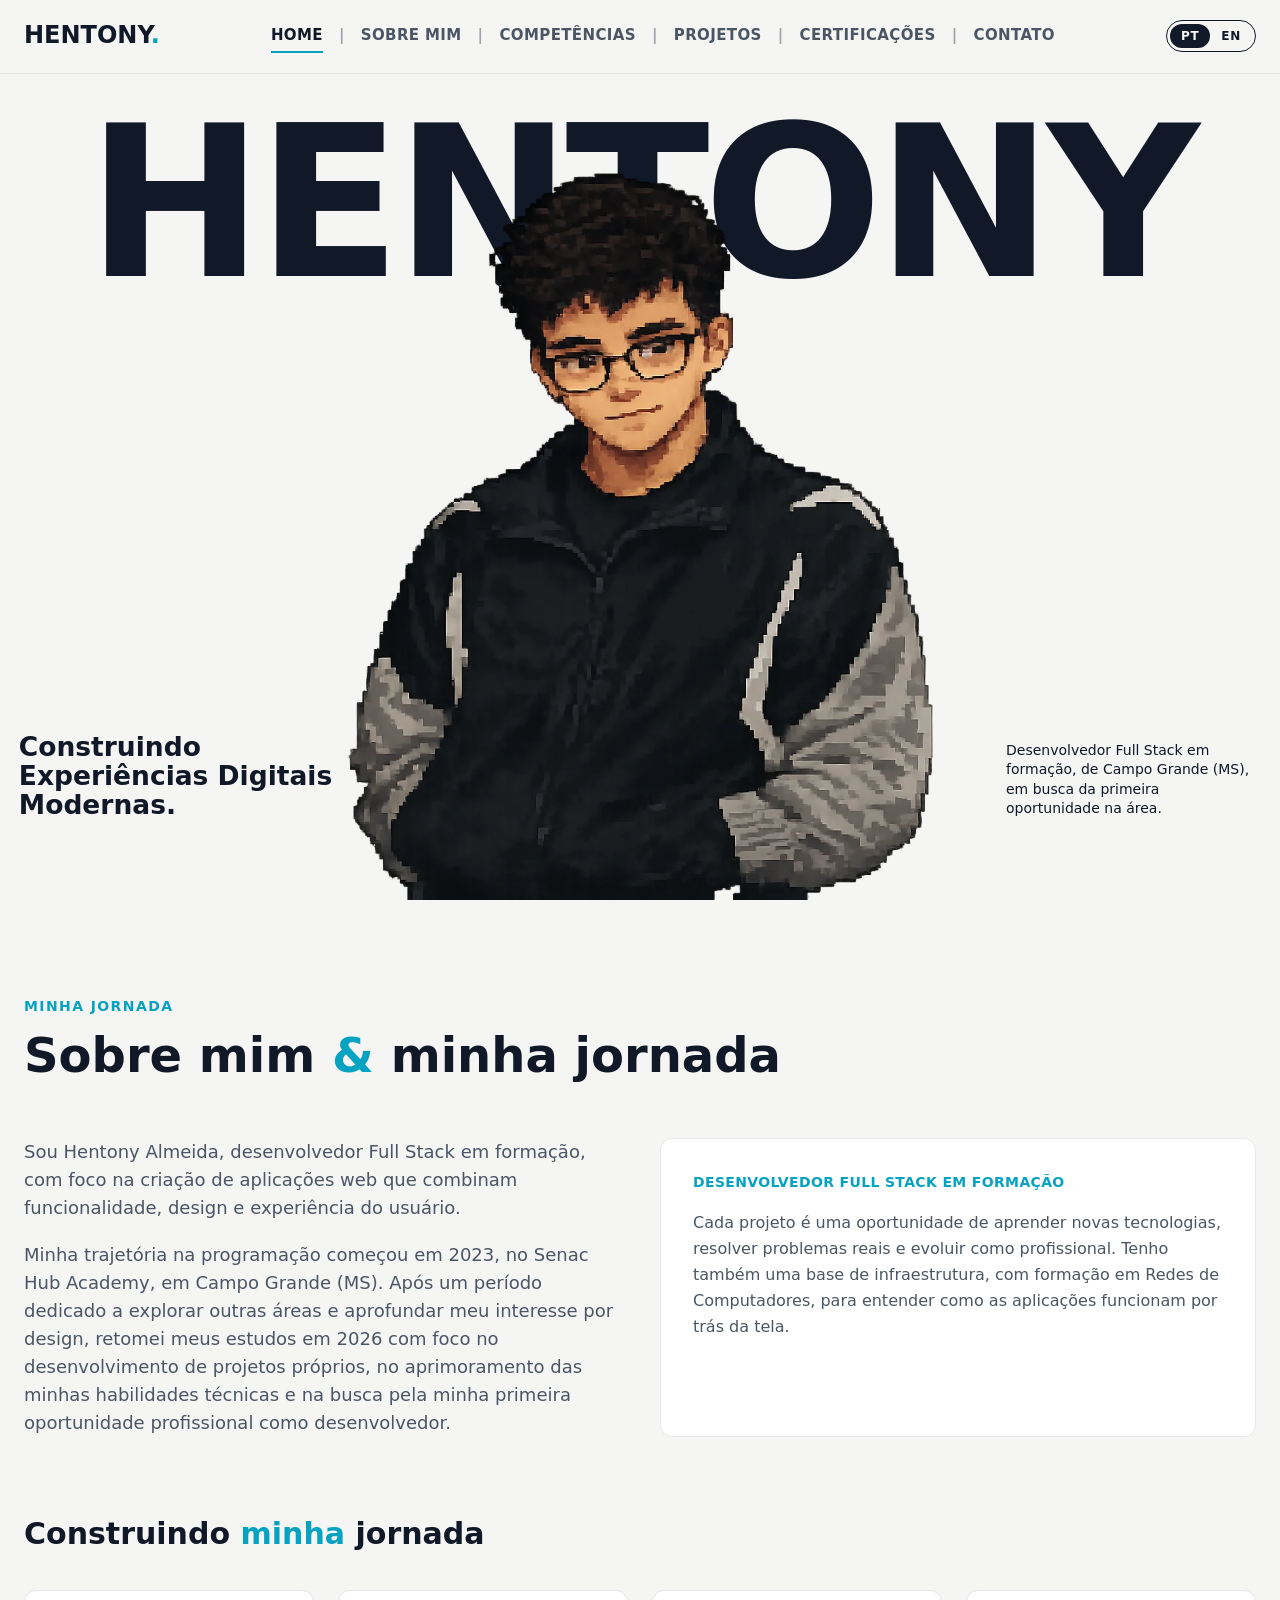
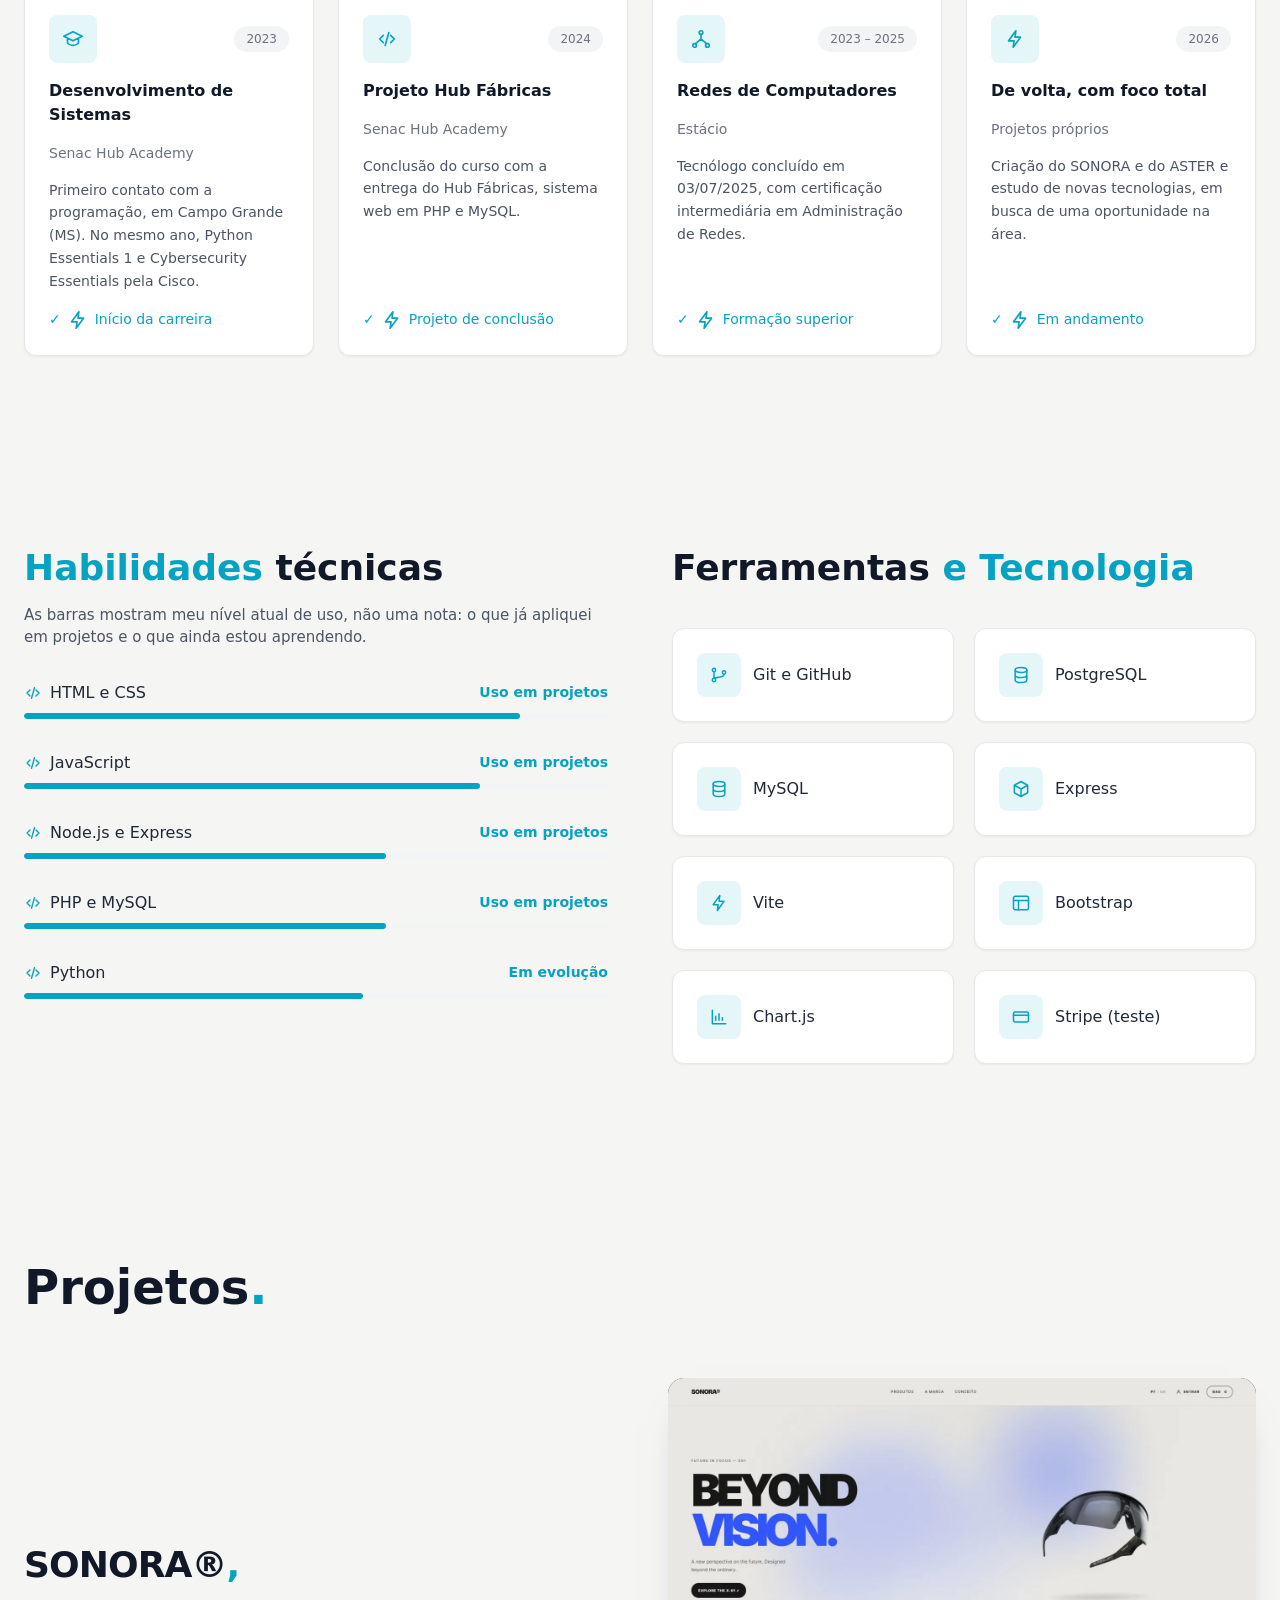
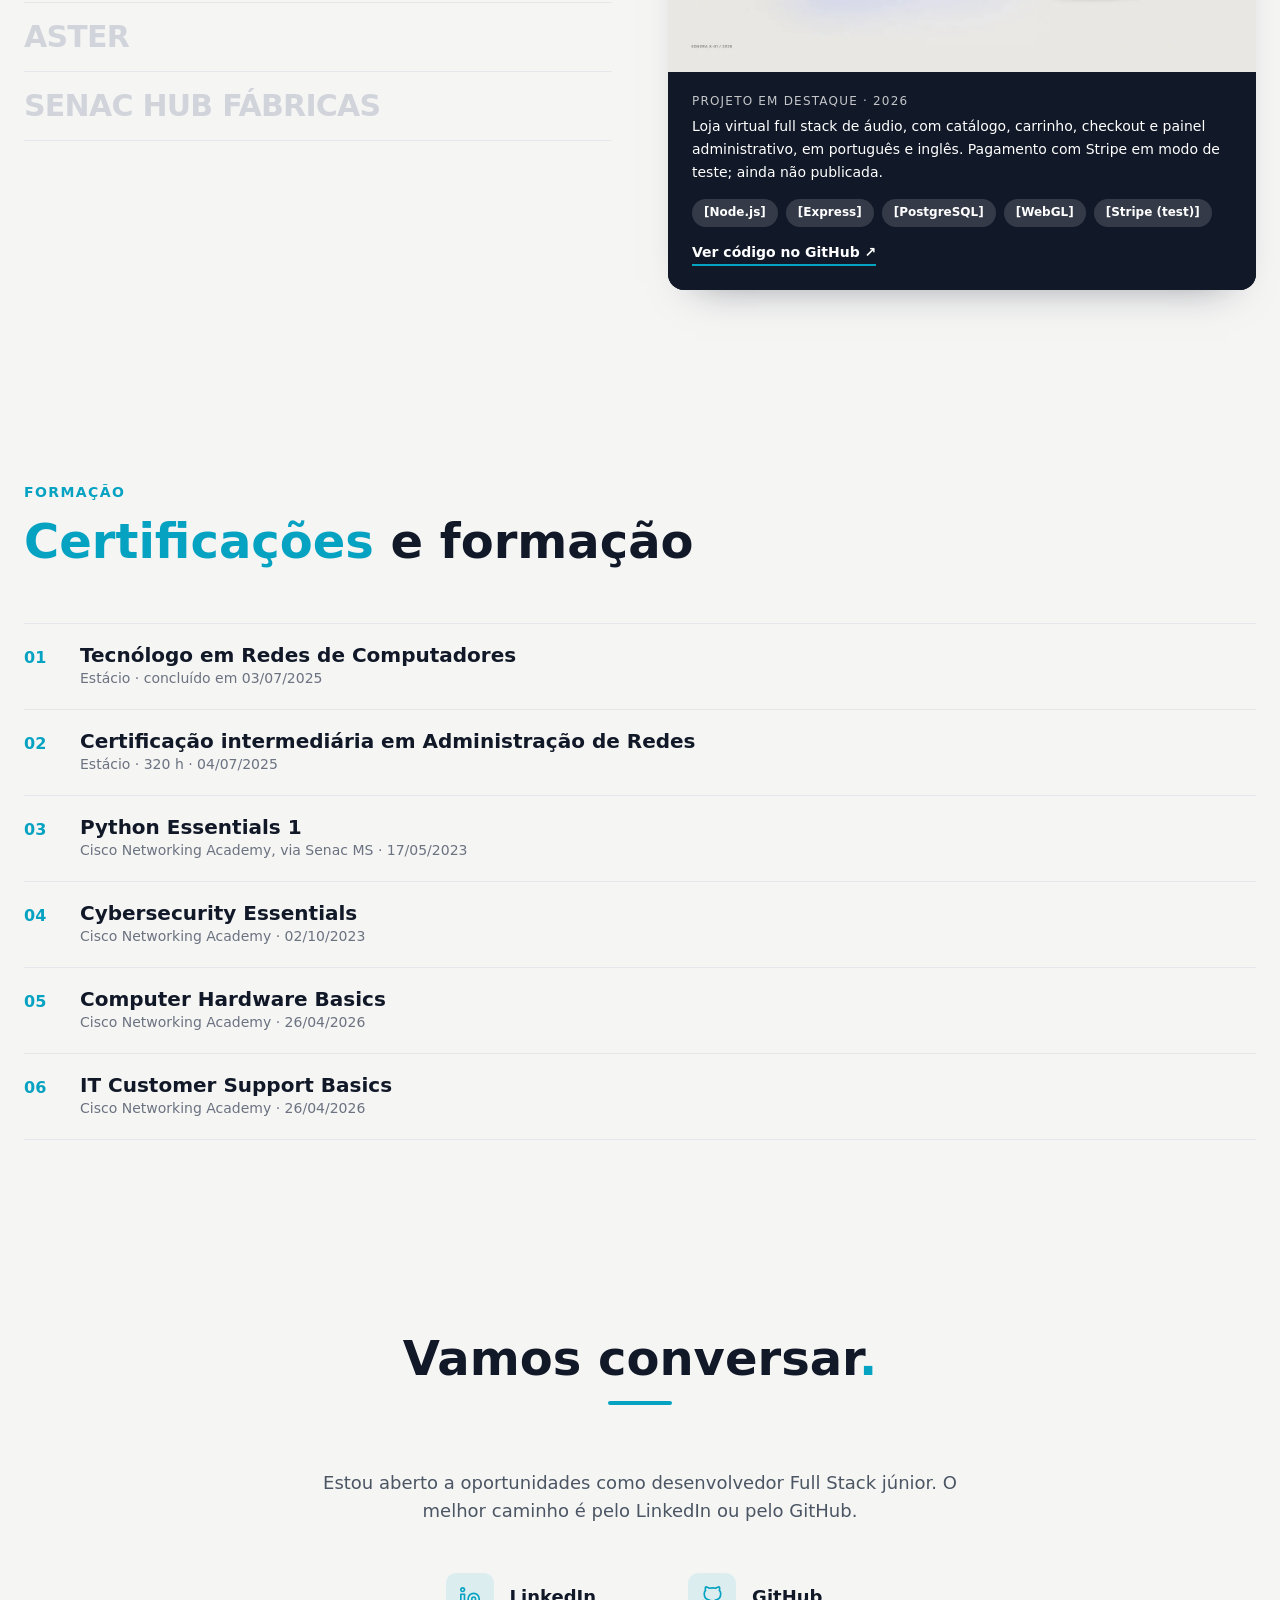
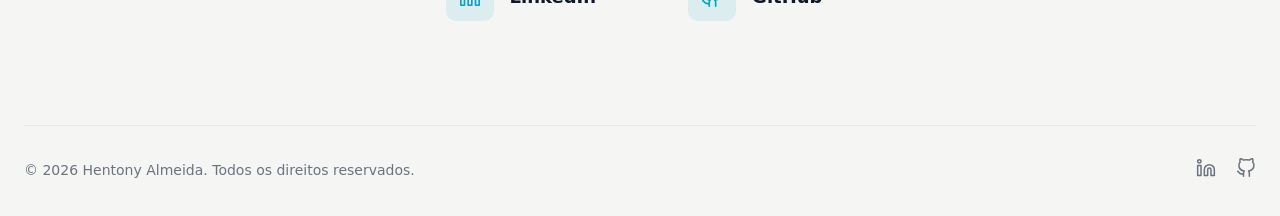
<file: index.html>
<!doctype html>
<html lang="pt-BR">
<head>
  <meta charset="utf-8">
  <meta name="viewport" content="width=device-width, initial-scale=1">
  <title>Hentony Almeida — Desenvolvedor Full Stack em formação</title>
  <meta name="description" content="Portfólio de Hentony Almeida, desenvolvedor Full Stack em formação: projetos SONORA, ASTER e Hub Fábricas, formação em Redes de Computadores e certificações.">
  <meta name="theme-color" content="#f4f1ea">
  <meta property="og:type" content="website">
  <meta property="og:title" content="Hentony Almeida — Desenvolvedor Full Stack em formação">
  <meta property="og:description" content="Aplicações modernas que unem design, performance e experiência do usuário.">
  <meta property="og:image" content="assets/img/sonora-home.webp">
  <link rel="icon" type="image/png" href="assets/img/favicon.png">
  <link rel="stylesheet" href="style.css">
  <script src="i18n.js"></script>
</head>
<body class="i18n-pending">
  <a class="skip" href="#sobre" data-i18n="skip">Pular para o conteúdo</a>

  <!-- ================= HERO ================= -->
  <header class="topbar" id="topbar">
    <a class="topbar__brand" href="#home">HENTONY<span>.</span></a>
    <nav class="topbar__nav" id="sideNav" aria-label="Principal">
      <a href="#home" data-i18n="nav.home">Home</a>
      <a href="#sobre" data-i18n="side.about">Sobre mim</a>
      <a href="#competencias" data-i18n="side.skills">Competências</a>
      <a href="#projetos" data-i18n="side.projects">Projetos</a>
      <a href="#certificacoes" data-i18n="side.certs">Certificações</a>
      <a href="#contato" data-i18n="side.contact">Contato</a>
    </nav>
    <button class="lang" type="button" data-lang-switch aria-label="Mudar idioma / Change language">
      <span data-lang="pt">PT</span><span data-lang="en">EN</span>
    </button>
    <button class="burger" id="burger" type="button" aria-label="Menu" aria-expanded="false" aria-controls="sideNav"><span></span><span></span><span></span></button>
  </header>
  <div class="scrim" id="scrim"></div>

  <section class="hero" id="home">
    <h1 class="hero__name" aria-label="Hentony Almeida"><span aria-hidden="true">HENTONY</span></h1>
    <img class="hero__photo" src="assets/img/portrait.webp" width="832" height="1024"
         alt="Retrato em pixel art de Hentony Almeida" data-i18n-attr="alt:hero.alt" fetchpriority="high">

    <p class="hero__tagline" data-i18n-html="hero.tagline">Construindo<br>Experiências Digitais<br>Modernas.</p>
    <p class="hero__sub" data-i18n="hero.sub">Desenvolvedor Full Stack em formação, de Campo Grande (MS), em busca da primeira oportunidade na área.</p>
  </section>

  <!-- ================= SIDEBAR + CONTEÚDO ================= -->
  <div class="layout">
    <main class="content">

      <!-- SOBRE -->
      <section class="sec" id="sobre" aria-labelledby="h-sobre">
        <p class="eyebrow" data-i18n="about.eyebrow">MINHA JORNADA</p>
        <h2 id="h-sobre"><span data-i18n="about.t1">Sobre mim</span> <em data-i18n="about.t2">&</em> <span data-i18n="about.t3">minha jornada</span></h2>
        <div class="two">
          <div>
            <p data-i18n="about.p1">Sou Hentony Almeida, desenvolvedor Full Stack em formação, com foco na criação de aplicações web que combinam funcionalidade, design e experiência do usuário.</p>
            <p data-i18n="about.p2">Minha trajetória na programação começou em 2023, no Senac Hub Academy, em Campo Grande (MS). Após um período dedicado a explorar outras áreas e aprofundar meu interesse por design, retomei meus estudos em 2026 com foco no desenvolvimento de projetos próprios, no aprimoramento das minhas habilidades técnicas e na busca pela minha primeira oportunidade profissional como desenvolvedor.</p>
          </div>
          <aside class="hl">
            <p class="hl__k" data-i18n="about.hlk">DESENVOLVEDOR FULL STACK EM FORMAÇÃO</p>
            <p data-i18n="about.hlv">Cada projeto é uma oportunidade de aprender novas tecnologias, resolver problemas reais e evoluir como profissional. Tenho também uma base de infraestrutura, com formação em Redes de Computadores, para entender como as aplicações funcionam por trás da tela.</p>
          </aside>
        </div>

        <h3 class="sub"><span data-i18n="journey.h1">Construindo</span> <em data-i18n="journey.h2">minha</em> <span data-i18n="journey.h3">jornada</span></h3>
        <ol class="jgrid">
          <li class="jcard"><div class="jcard__top"><span class="ibox"><svg class="ic" viewBox="0 0 24 24" aria-hidden="true"><path d="m2 9 10-5 10 5-10 5zM6 11v5c0 1 3 3 6 3s6-2 6-3v-5"/></svg></span><span class="pill">2023</span></div><h4 data-i18n="journey.t1">Desenvolvimento de Sistemas</h4><p class="jcard__org" data-i18n="journey.o1">Senac Hub Academy</p><p data-i18n="journey.d1">Primeiro contato com a programação, em Campo Grande (MS). No mesmo ano, Python Essentials 1 e Cybersecurity Essentials pela Cisco.</p><p class="jcard__tag"><svg class="ic" viewBox="0 0 24 24" aria-hidden="true"><path d="M13 3 5 14h6l-1 7 8-11h-6z"/></svg><span data-i18n="journey.g1">Início da carreira</span></p></li>
          <li class="jcard"><div class="jcard__top"><span class="ibox"><svg class="ic" viewBox="0 0 24 24" aria-hidden="true"><path d="m8 8-4 4 4 4M16 8l4 4-4 4M14 5l-4 14"/></svg></span><span class="pill">2024</span></div><h4 data-i18n="journey.t2">Projeto Hub Fábricas</h4><p class="jcard__org" data-i18n="journey.o2">Senac Hub Academy</p><p data-i18n="journey.d2">Conclusão do curso com a entrega do Hub Fábricas, sistema web em PHP e MySQL.</p><p class="jcard__tag"><svg class="ic" viewBox="0 0 24 24" aria-hidden="true"><path d="M13 3 5 14h6l-1 7 8-11h-6z"/></svg><span data-i18n="journey.g2">Projeto de conclusão</span></p></li>
          <li class="jcard"><div class="jcard__top"><span class="ibox"><svg class="ic" viewBox="0 0 24 24" aria-hidden="true"><circle cx="12" cy="5" r="2"/><circle cx="5" cy="19" r="2"/><circle cx="19" cy="19" r="2"/><path d="M12 7v5M12 12l-6 5M12 12l6 5"/></svg></span><span class="pill">2023 – 2025</span></div><h4 data-i18n="journey.t3">Redes de Computadores</h4><p class="jcard__org" data-i18n="journey.o3">Estácio</p><p data-i18n="journey.d3">Tecnólogo concluído em 03/07/2025, com certificação intermediária em Administração de Redes.</p><p class="jcard__tag"><svg class="ic" viewBox="0 0 24 24" aria-hidden="true"><path d="M13 3 5 14h6l-1 7 8-11h-6z"/></svg><span data-i18n="journey.g3">Formação superior</span></p></li>
          <li class="jcard"><div class="jcard__top"><span class="ibox"><svg class="ic" viewBox="0 0 24 24" aria-hidden="true"><path d="M13 3 5 14h6l-1 7 8-11h-6z"/></svg></span><span class="pill">2026</span></div><h4 data-i18n="journey.t4">De volta, com foco total</h4><p class="jcard__org" data-i18n="journey.o4">Projetos próprios</p><p data-i18n="journey.d4">Criação do SONORA e do ASTER e estudo de novas tecnologias, em busca de uma oportunidade na área.</p><p class="jcard__tag"><svg class="ic" viewBox="0 0 24 24" aria-hidden="true"><path d="M13 3 5 14h6l-1 7 8-11h-6z"/></svg><span data-i18n="journey.g4">Em andamento</span></p></li>
        </ol>
      </section>

      <!-- COMPETÊNCIAS -->
      <section class="sec" id="competencias" aria-labelledby="h-comp">
        <div class="skillcols">
          <div>
            <h2 id="h-comp"><em data-i18n="skills.h1">Habilidades</em> <span data-i18n="skills.h2">técnicas</span></h2>
            <p class="muted small" data-i18n="skills.intro">As barras mostram meu nível atual de uso, não uma nota: o que já apliquei em projetos e o que ainda estou aprendendo.</p>
            <ul class="bars">
              <li class="bar" style="--w:85%"><div class="bar__h"><svg class="ic" viewBox="0 0 24 24" aria-hidden="true"><path d="m8 8-4 4 4 4M16 8l4 4-4 4M14 5l-4 14"/></svg><span>HTML e CSS</span><em data-i18n="skills.l1">Uso em projetos</em></div><div class="bar__t"><i></i></div></li>
              <li class="bar" style="--w:78%"><div class="bar__h"><svg class="ic" viewBox="0 0 24 24" aria-hidden="true"><path d="m8 8-4 4 4 4M16 8l4 4-4 4M14 5l-4 14"/></svg><span>JavaScript</span><em data-i18n="skills.l1">Uso em projetos</em></div><div class="bar__t"><i></i></div></li>
              <li class="bar" style="--w:62%"><div class="bar__h"><svg class="ic" viewBox="0 0 24 24" aria-hidden="true"><path d="m8 8-4 4 4 4M16 8l4 4-4 4M14 5l-4 14"/></svg><span>Node.js e Express</span><em data-i18n="skills.l1">Uso em projetos</em></div><div class="bar__t"><i></i></div></li>
              <li class="bar" style="--w:62%"><div class="bar__h"><svg class="ic" viewBox="0 0 24 24" aria-hidden="true"><path d="m8 8-4 4 4 4M16 8l4 4-4 4M14 5l-4 14"/></svg><span>PHP e MySQL</span><em data-i18n="skills.l1">Uso em projetos</em></div><div class="bar__t"><i></i></div></li>
              <li class="bar" style="--w:58%"><div class="bar__h"><svg class="ic" viewBox="0 0 24 24" aria-hidden="true"><path d="m8 8-4 4 4 4M16 8l4 4-4 4M14 5l-4 14"/></svg><span>Python</span><em data-i18n="skills.l2">Em evolução</em></div><div class="bar__t"><i></i></div></li>
              <li class="bar" style="--w:50%"><div class="bar__h"><svg class="ic" viewBox="0 0 24 24" aria-hidden="true"><path d="m8 8-4 4 4 4M16 8l4 4-4 4M14 5l-4 14"/></svg><span>React</span><em data-i18n="skills.l2">Em evolução</em></div><div class="bar__t"><i></i></div></li>
            </ul>
          </div>
          <div>
            <h2><span data-i18n="tools.h1">Ferramentas</span> <em data-i18n="tools.h2">e</em> <em data-i18n="tools.h3">Tecnologia</em></h2>
            <ul class="toolgrid">
              <li><span class="ibox"><svg class="ic" viewBox="0 0 24 24" aria-hidden="true"><circle cx="6" cy="6" r="2"/><circle cx="6" cy="18" r="2"/><circle cx="18" cy="9" r="2"/><path d="M6 8v8M18 11c0 4-6 3-12 5"/></svg></span><span>Git e GitHub</span></li><li><span class="ibox"><svg class="ic" viewBox="0 0 24 24" aria-hidden="true"><ellipse cx="12" cy="6" rx="7" ry="3"/><path d="M5 6v12c0 1.7 3 3 7 3s7-1.3 7-3V6M5 12c0 1.7 3 3 7 3s7-1.3 7-3"/></svg></span><span>PostgreSQL</span></li><li><span class="ibox"><svg class="ic" viewBox="0 0 24 24" aria-hidden="true"><ellipse cx="12" cy="6" rx="7" ry="3"/><path d="M5 6v12c0 1.7 3 3 7 3s7-1.3 7-3V6M5 12c0 1.7 3 3 7 3s7-1.3 7-3"/></svg></span><span>MySQL</span></li><li><span class="ibox"><svg class="ic" viewBox="0 0 24 24" aria-hidden="true"><path d="m12 3 8 4.5v9L12 21l-8-4.5v-9zM12 12l8-4.5M12 12v9M12 12 4 7.5"/></svg></span><span>Express</span></li>
              <li><span class="ibox"><svg class="ic" viewBox="0 0 24 24" aria-hidden="true"><path d="M13 3 5 14h6l-1 7 8-11h-6z"/></svg></span><span>Vite</span></li><li><span class="ibox"><svg class="ic" viewBox="0 0 24 24" aria-hidden="true"><rect x="3" y="4" width="18" height="16" rx="2"/><path d="M3 9h18M9 9v11"/></svg></span><span>Bootstrap</span></li><li><span class="ibox"><svg class="ic" viewBox="0 0 24 24" aria-hidden="true"><path d="M4 20V4M4 20h16M8 16v-5M12 16V8M16 16v-3"/></svg></span><span>Chart.js</span></li><li><span class="ibox"><svg class="ic" viewBox="0 0 24 24" aria-hidden="true"><rect x="3" y="6" width="18" height="12" rx="2"/><path d="M3 10h18"/></svg></span><span>Stripe (teste)</span></li>
            </ul>
          </div>
        </div>
      </section>

      <!-- PROJETOS -->
      <section class="sec" id="projetos" aria-labelledby="h-proj">
        <h2 id="h-proj"><span data-i18n="projects.h1">Projetos</span><em>.</em></h2>
        <div class="pshow">
          <ul class="plist">
            <li><button type="button" class="pitem is-active" data-p="0" aria-controls="ps0">SONORA®</button></li>
            <li><button type="button" class="pitem" data-p="1" aria-controls="ps1">ASTER</button></li>
            <li><button type="button" class="pitem" data-p="2" aria-controls="ps2">SENAC Hub Fábricas</button></li>
          </ul>
          <div class="pstage">
            <figure class="pslide is-active" id="ps0" data-p="0">
              <img src="assets/img/sonora-home.webp" width="1400" height="700" alt="Página inicial do SONORA" data-i18n-attr="alt:projects.sonora.alt1">
              <figcaption class="pcard"><p class="pcard__k" data-i18n="projects.sonora.k">Projeto em destaque · 2026</p><p data-i18n="p.sonora.d">Loja virtual full stack de áudio, com catálogo, carrinho, checkout e painel administrativo, em português e inglês. Pagamento com Stripe em modo de teste; ainda não publicada.</p><ul class="ptags"><li>Node.js</li><li>Express</li><li>PostgreSQL</li><li>WebGL</li><li>Stripe (test)</li></ul><a class="pcard__link" href="https://github.com/tonyhento/sonora" target="_blank" rel="noopener noreferrer" data-i18n="projects.repo">Ver código no GitHub ↗</a></figcaption>
            </figure>
            <figure class="pslide" id="ps1" data-p="1">
              <div class="art art--aster" role="img" aria-label="ASTER" data-i18n-attr="aria-label:projects.aster.alt"><span>aster</span></div>
              <figcaption class="pcard"><p class="pcard__k" data-i18n="projects.aster.k">Rede social · estudo</p><p data-i18n="p.aster.d">Rede social com feed, postagens, perfis e envio de avatar. Roda localmente e é um projeto de aprendizado.</p><ul class="ptags"><li>React 19</li><li>Vite</li><li>PHP</li><li>PostgreSQL</li></ul></figcaption>
            </figure>
            <figure class="pslide" id="ps2" data-p="2">
              <img src="assets/img/hub-fabricas.webp" width="1200" height="615" loading="lazy" alt="Página inicial do site Hub Fábricas" data-i18n-attr="alt:projects.hub.alt">
              <figcaption class="pcard"><p class="pcard__k" data-i18n="projects.hub.k">Projeto de conclusão · 2024</p><p data-i18n="p.hub.d">Sistema web do curso de Desenvolvimento de Sistemas do Senac Hub Academy, com área administrativa, gráficos e PDF. Repositório privado.</p><ul class="ptags"><li>PHP</li><li>MySQL</li><li>Bootstrap</li><li>Chart.js</li></ul></figcaption>
            </figure>
          </div>
        </div>
      </section>

      <!-- CERTIFICAÇÕES -->
      <section class="sec" id="certificacoes" aria-labelledby="h-cert">
        <p class="eyebrow" data-i18n="certs.eyebrow">FORMAÇÃO</p>
        <h2 id="h-cert"><em data-i18n="certs.h1">Certificações</em> <span data-i18n="certs.h2">e formação</span></h2>
        <ol class="certs">
          <li><span>01</span><div><h3 data-i18n="certs.c1">Tecnólogo em Redes de Computadores</h3><p data-i18n="certs.c1d">Estácio · concluído em 03/07/2025</p></div></li>
          <li><span>02</span><div><h3 data-i18n="certs.c2">Certificação intermediária em Administração de Redes</h3><p data-i18n="certs.c2d">Estácio · 320 h · 04/07/2025</p></div></li>
          <li><span>03</span><div><h3>Python Essentials 1</h3><p data-i18n="certs.c3d">Cisco Networking Academy, via Senac MS · 17/05/2023</p></div></li>
          <li><span>04</span><div><h3>Cybersecurity Essentials</h3><p data-i18n="certs.c4d">Cisco Networking Academy · 02/10/2023</p></div></li>
          <li><span>05</span><div><h3>Computer Hardware Basics</h3><p data-i18n="certs.c5d">Cisco Networking Academy · 26/04/2026</p></div></li>
          <li><span>06</span><div><h3>IT Customer Support Basics</h3><p data-i18n="certs.c6d">Cisco Networking Academy · 26/04/2026</p></div></li>
        </ol>
      </section>

      <!-- CONTATO -->
      <section class="sec sec--contact" id="contato" aria-labelledby="h-cont">
        <h2 id="h-cont" class="center"><span data-i18n="contact.h1">Vamos conversar</span><em>.</em></h2>
        <span class="uline" aria-hidden="true"></span>
        <p class="clead" data-i18n="contact.lead">Estou aberto a oportunidades como desenvolvedor Full Stack júnior. O melhor caminho é pelo LinkedIn ou pelo GitHub.</p>
        <ul class="cinfo">
          <li><a class="clink" href="https://www.linkedin.com/in/hentony-almeida" target="_blank" rel="noopener noreferrer" aria-label="LinkedIn"><svg class="ic" viewBox="0 0 24 24" aria-hidden="true"><path d="M16 8a6 6 0 0 1 6 6v7h-4v-7a2 2 0 0 0-4 0v7h-4v-7a6 6 0 0 1 6-6zM2 9h4v12H2zM4 2a2 2 0 1 1 0 4 2 2 0 0 1 0-4z"/></svg><span>LinkedIn</span></a></li>
          <li><a class="clink" href="https://github.com/tonyhento" target="_blank" rel="noopener noreferrer" aria-label="GitHub"><svg class="ic" viewBox="0 0 24 24" aria-hidden="true"><path d="M9 19c-5 1.5-5-2.5-7-3m14 6v-3.87a3.4 3.4 0 0 0-.94-2.61c3.14-.35 6.44-1.54 6.44-7A5.4 5.4 0 0 0 20 4.77 5.07 5.07 0 0 0 19.91 1S18.73.65 16 2.48a13.4 13.4 0 0 0-7 0C6.27.65 5.09 1 5.09 1A5.07 5.07 0 0 0 5 4.77a5.4 5.4 0 0 0-1.5 3.78c0 5.42 3.3 6.61 6.44 7A3.4 3.4 0 0 0 9 18.13V22"/></svg><span>GitHub</span></a></li>
        </ul>
      </section>

      <footer class="foot">
        <p>© <span id="year">2026</span> Hentony Almeida. <span data-i18n="footer.rights">Todos os direitos reservados.</span></p>
        <p class="foot__ic"><a href="https://www.linkedin.com/in/hentony-almeida" target="_blank" rel="noopener noreferrer" aria-label="LinkedIn"><svg class="ic" viewBox="0 0 24 24" aria-hidden="true"><path d="M16 8a6 6 0 0 1 6 6v7h-4v-7a2 2 0 0 0-4 0v7h-4v-7a6 6 0 0 1 6-6zM2 9h4v12H2zM4 2a2 2 0 1 1 0 4 2 2 0 0 1 0-4z"/></svg></a><a href="https://github.com/tonyhento" target="_blank" rel="noopener noreferrer" aria-label="GitHub"><svg class="ic" viewBox="0 0 24 24" aria-hidden="true"><path d="M9 19c-5 1.5-5-2.5-7-3m14 6v-3.87a3.4 3.4 0 0 0-.94-2.61c3.14-.35 6.44-1.54 6.44-7A5.4 5.4 0 0 0 20 4.77 5.07 5.07 0 0 0 19.91 1S18.73.65 16 2.48a13.4 13.4 0 0 0-7 0C6.27.65 5.09 1 5.09 1A5.07 5.07 0 0 0 5 4.77a5.4 5.4 0 0 0-1.5 3.78c0 5.42 3.3 6.61 6.44 7A3.4 3.4 0 0 0 9 18.13V22"/></svg></a></p>
      </footer>
    </main>
  </div>

  <script src="script.js"></script>
</body>
</html>
</file>
<file: style.css>
/* Tipografia e espaçamento seguem o projeto de referência (escala do Tailwind):
   fonte padrão do sistema, títulos em peso 900, seções px-6/py-24, container 1280px. */
:root{
  --bg:#f5f5f4; --card:#fff; --ink:#111827; --g600:#4b5563; --g500:#6b7280; --g400:#9ca3af; --g300:#d1d5db; --g200:#e5e7eb; --g100:#f3f4f6;
  --accent:#06a2c2; --accent-10:rgba(6,162,194,.1);
  --font:ui-sans-serif,system-ui,sans-serif,"Apple Color Emoji","Segoe UI Emoji","Segoe UI Symbol","Noto Color Emoji";
  --bar:72px;
}
*{box-sizing:border-box;margin:0;padding:0}
html{scroll-behavior:smooth;scroll-padding-top:96px}
body{background:var(--bg);color:var(--ink);font-family:var(--font);font-size:16px;line-height:1.5;-webkit-font-smoothing:antialiased;overflow-x:hidden}
body.i18n-pending{visibility:hidden;animation:reveal 0s 1.5s forwards}
@keyframes reveal{to{visibility:visible}}
img{max-width:100%;display:block}
a{color:inherit}
ul,ol{list-style:none}
button{font:inherit;color:inherit}
em{font-style:normal;color:var(--accent)}
.skip{position:absolute;left:-999px;top:8px;background:var(--ink);color:#fff;padding:8px 14px;z-index:100}
.skip:focus{left:8px}
:focus-visible{outline:2px solid var(--accent);outline-offset:3px}
h1,h2,h3,h4{font-weight:900;line-height:1.1}
.ic{width:20px;height:20px;fill:none;stroke:var(--accent);stroke-width:1.8;stroke-linecap:round;stroke-linejoin:round;flex:none}

/* ---------- TOPBAR fixa (px-6 py-5) ---------- */
.topbar{position:fixed;top:0;left:0;right:0;z-index:50;min-height:var(--bar);display:flex;align-items:center;justify-content:space-between;gap:24px;padding:20px 24px;transition:box-shadow .3s}
.topbar::before{content:"";position:absolute;inset:0;z-index:-1;background:#f5f5f4;opacity:1}
.topbar{box-shadow:0 1px 0 rgba(17,24,39,.08)}
.topbar__brand{font-size:24px;font-weight:900;text-decoration:none;white-space:nowrap;line-height:1.33}
.topbar__brand span{color:var(--accent)}
.topbar__nav{display:flex;align-items:center;font-size:15px;text-transform:uppercase;font-weight:600;letter-spacing:.025em}
.topbar__nav a{text-decoration:none;color:var(--g600);padding:4px 0;border-bottom:2px solid transparent;transition:color .2s,border-color .2s}
.topbar__nav a+a::before{content:"|";color:var(--g400);margin:0 16px;display:inline-block;pointer-events:none}
.topbar__nav a{position:relative}
.topbar__nav a:hover{color:var(--ink)}
.topbar__nav a.is-active{color:var(--ink);border-bottom-color:var(--accent)}
.lang{display:inline-flex;border:1px solid var(--ink);border-radius:999px;padding:3px;background:transparent;cursor:pointer;color:var(--ink)}
.lang span{padding:3px 11px;border-radius:999px;font-size:12px;font-weight:700;letter-spacing:.06em;transition:background .2s,color .2s}
.lang span.is-active{background:var(--ink);color:var(--bg)}

/* menu hambúrguer (aparece só em telas menores) */
.burger{display:none;width:44px;height:44px;border:1px solid var(--ink);border-radius:10px;background:transparent;cursor:pointer;flex-direction:column;justify-content:center;align-items:center;gap:5px;position:relative;z-index:70}
.burger span{display:block;width:20px;height:2px;background:var(--ink);border-radius:2px;transition:transform .3s,opacity .2s}
.burger[aria-expanded="true"] span:nth-child(1){transform:translateY(7px) rotate(45deg)}
.burger[aria-expanded="true"] span:nth-child(2){opacity:0}
.burger[aria-expanded="true"] span:nth-child(3){transform:translateY(-7px) rotate(-45deg)}
.scrim{display:none;position:fixed;inset:0;z-index:45;background:rgba(0,0,0,.4);opacity:0;pointer-events:none;transition:opacity .3s}
.scrim.is-open{opacity:1;pointer-events:auto}

/* ---------- HERO ---------- */
.hero{--ph:clamp(420px,84svh,900px);position:relative;padding-top:var(--bar);min-height:max(100svh,640px);overflow:hidden;background:var(--bg);isolation:isolate}
.hero__name{position:absolute;left:50%;top:calc(var(--bar) + 4vh);transform:translateX(-50%);z-index:1;font-weight:900;text-transform:uppercase;font-size:clamp(52px,16.5vw,280px);letter-spacing:-.03em;line-height:.9;color:var(--ink);white-space:nowrap}
.hero__photo{position:absolute;z-index:2;left:50%;bottom:0;transform:translateX(-50%);height:var(--ph);width:auto;max-width:none;pointer-events:none}
.hero__tagline{position:absolute;z-index:3;left:calc(1.47vw);bottom:clamp(36px,9vh,90px);font-weight:900;color: var(--ink);font-size:clamp(18px,calc((50vw - var(--ph)*.4063 - 28px)/11.5),50px);line-height:1.1}
.hero__sub{position:absolute;z-index:3;right:24px;bottom:clamp(36px,9vh,90px);max-width:250px;font-size:14px;line-height:1.4;color:var(--ink)}

/* ---------- LAYOUT: px-6 py-24, max-w-7xl ---------- */
.layout{background:var(--bg)}
.content{padding:0 24px;max-width:1328px;margin:0 auto}
.sec{padding:96px 0}
.eyebrow{color:var(--accent);text-transform:uppercase;letter-spacing:.1em;font-size:14px;font-weight:600;margin-bottom:12px}
.sec h2{color:var(--ink);font-size:36px;margin-bottom:56px}
.sec h3.sub{font-size:30px;margin:0 0 40px}
.muted{color:var(--g600)}
.small{font-size:15px}

/* sobre */
.two{display:grid;grid-template-columns:1fr 1fr;gap:40px;margin-bottom:80px}
.two>div{color:var(--g600);font-size:18px;line-height:1.55}
.two>div>p+p{margin-top:20px}
.hl{background:var(--card);border:1px solid var(--g200);border-radius:12px;padding:32px;color:var(--g600);line-height:1.625}
.hl__k{color:var(--accent);text-transform:uppercase;font-size:14px;font-weight:700;letter-spacing:.025em;margin-bottom:16px}
.jgrid{display:grid;grid-template-columns:repeat(2,minmax(0,1fr));gap:24px}
.jcard{background:var(--card);border:1px solid var(--g200);box-shadow:0 1px 2px rgba(0,0,0,.05);border-radius:12px;padding:24px;display:flex;flex-direction:column;gap:16px}
.jcard__top{display:flex;justify-content:space-between;align-items:center}
.ibox{width:48px;height:48px;border-radius:8px;background:var(--accent-10);display:grid;place-items:center}
.jcard .ic{width:22px;height:22px}
.pill{font-size:12px;color:var(--g500);background:var(--g100);padding:4px 12px;border-radius:999px}
.jcard h4{font-size:16px;font-weight:700;line-height:1.5;margin:0}
.jcard__org{color:var(--g500);font-size:14px;line-height:1.43}
.jcard p{color:var(--g600);font-size:14px;line-height:1.625}
.jcard p.jcard__org{color:var(--g500);line-height:1.43}
.jcard__tag{margin-top:auto;display:flex;gap:6px;align-items:center;color:var(--accent)!important;font-size:14px!important;font-weight:500}
.jcard__tag::before{content:"✓";font-weight:700}
.note{margin-top:24px;background:var(--card);border:1px solid var(--g200);border-radius:12px;padding:32px}
.note h4{font-size:20px;margin-bottom:12px}
.note p{color:var(--g600);line-height:1.625}

/* habilidades */
.skillcols{display:grid;grid-template-columns:1fr 1fr;gap:64px}
.skillcols h2{font-size:30px;margin-bottom:40px}
.skillcols .small{margin:-24px 0 32px}
.bars{display:grid;gap:32px}
.bar__h{display:flex;align-items:center;gap:8px;margin-bottom:8px;font-weight:500;color:#1f2937}
.bar__h .ic{width:18px;height:18px}
.bar__h span{flex:1}
.bar__h em{font-size:14px;font-weight:600}
.bar__t{height:6px;border-radius:99px;background:var(--g100);overflow:hidden}
.bar__t i{display:block;height:100%;width:var(--w);border-radius:99px;background:var(--accent);transform-origin:left;transition:transform 1.3s cubic-bezier(.2,.7,.2,1)}
.js .bar:not(.is-in) .bar__t i{transform:scaleX(0)}
.toolgrid{display:grid;grid-template-columns:1fr 1fr;gap:20px}
.toolgrid li{display:flex;align-items:center;gap:12px;background:var(--card);border:1px solid var(--g200);box-shadow:0 1px 2px rgba(0,0,0,.05);border-radius:12px;padding:24px;font-weight:500;color:#1f2937}
.toolgrid .ibox{width:44px;height:44px}

/* projetos */
.sec#projetos h2{font-size:36px;margin-bottom:64px}
.pshow{display:grid;grid-template-columns:1fr 1fr;gap:56px;align-items:center}
.plist li{margin:0}
.pitem{all:unset;box-sizing:border-box;display:block;width:100%;cursor:pointer;padding:16px 0;border-bottom:1px solid var(--g200);font-weight:900;text-transform:uppercase;letter-spacing:-.025em;line-height:1.2;font-size:24px;color:var(--g300);transition:color .3s,font-size .3s}
.pitem:hover{color:var(--g400)}
.pitem:focus-visible{outline:2px solid var(--accent);outline-offset:2px}
.pitem.is-active{color:var(--ink);font-size:30px}
.pitem.is-active::after{content:",";color:var(--accent)}
.pstage{display:grid;border-radius:16px;overflow:hidden;background:#111827;box-shadow:0 20px 40px -28px rgba(17,24,39,.5)}
.pslide{grid-area:1/1;margin:0;display:flex;flex-direction:column;opacity:0;transform:scale(1.02);transition:opacity .55s ease,transform .8s cubic-bezier(.2,.7,.2,1);pointer-events:none}
.pslide.is-active{opacity:1;transform:none;pointer-events:auto}
.pslide>img,.pslide>.art{width:100%;aspect-ratio:2/1;height:auto;object-fit:cover;object-position:center top;flex:none}
.art{display:grid;place-items:center;color:#fff;font-weight:900;position:relative}
.art span{font-size:clamp(44px,8vw,96px);line-height:1;position:relative;letter-spacing:-.03em}
.art--aster{background:radial-gradient(circle at 25% 30%,#7a5cff,transparent 55%),radial-gradient(circle at 80% 80%,#ff7ab8,transparent 50%),#18142e}
.art--aster::after{content:"";position:absolute;inset:0;background-image:linear-gradient(rgba(255,255,255,.08) 1px,transparent 1px),linear-gradient(90deg,rgba(255,255,255,.08) 1px,transparent 1px);background-size:28px 28px}
.pcard{flex:1;padding:20px 24px 24px;background:#111827;color:#fff;font-size:14px;line-height:1.625;opacity:0;transform:translateY(10px);transition:opacity .5s .15s,transform .6s .15s}
.pslide.is-active .pcard{opacity:1;transform:none}
.pcard__k{font-size:12px;letter-spacing:.1em;text-transform:uppercase;opacity:.75;margin-bottom:4px}
.ptags{display:flex;flex-wrap:wrap;gap:8px;margin-top:16px}
.ptags li{font-size:12px;font-weight:600;padding:4px 12px;border-radius:999px;background:rgba(255,255,255,.15)}
.ptags li::before{content:"["}.ptags li::after{content:"]"}
.pcard__link{display:inline-block;margin-top:14px;color:#fff;font-weight:600;border-bottom:2px solid var(--accent);text-decoration:none}

/* certificações */
.certs{border-top:1px solid var(--g200)}
.certs li{display:grid;grid-template-columns:56px 1fr;align-items:start;padding:20px 0;border-bottom:1px solid var(--g200)}
.certs li>span{color:var(--accent);font-weight:700;padding-top:2px}
.certs h3{font-size:20px;font-weight:700}
.certs p{color:var(--g500);font-size:14px;margin-top:2px}

/* contato */
.sec--contact h2.center{text-align:center;font-size:36px;margin-bottom:16px}
.uline{display:block;width:64px;height:4px;background:var(--accent);border-radius:99px;margin:0 auto 64px}
.clead{color:var(--g600);font-size:18px;line-height:1.55;margin:0 auto 40px;max-width:640px;text-align:center}
.cinfo{display:flex;flex-wrap:wrap;justify-content:center;gap:24px 64px}
@media (max-width:767px){.cinfo{flex-direction:column;align-items:flex-start;width:fit-content;margin:0 auto;gap:24px}}
.cinfo li{display:block}
.clink{display:flex;align-items:center;gap:16px;text-decoration:none;color:var(--ink);font-weight:600;font-size:18px;padding:8px 20px 8px 8px;border-radius:12px;transition:transform .25s,background .25s,color .25s}
.clink .ic{width:48px;height:48px;padding:13px;border-radius:10px;background:var(--accent-10);transition:background .25s}
.clink:hover{transform:translateY(-3px);color:var(--accent);background:#f5f5f4}
.clink:hover .ic{background:var(--accent-10)}
.clink:focus-visible{outline:2px solid var(--accent);outline-offset:2px}

/* rodapé: px-6 py-8 border-t */
.foot{display:flex;justify-content:space-between;align-items:center;gap:16px;flex-wrap:wrap;padding:32px 0;border-top:1px solid var(--g200);font-size:14px;color:var(--g500)}
.foot__ic{display:flex;gap:20px}
.foot__ic .ic{stroke:var(--g500);width:20px;height:20px}
.foot__ic a:hover .ic{stroke:var(--accent)}

/* animações */
@keyframes nameIn{from{opacity:0;transform:translate(-50%,40px)}to{opacity:1;transform:translateX(-50%)}}
@keyframes photoIn{from{opacity:0;transform:translate(-50%,60px) scale(.96)}to{opacity:1;transform:translateX(-50%)}}
@keyframes fadeUp{from{opacity:0;transform:translateY(20px)}to{opacity:1;transform:none}}
.hero__name{animation:nameIn 1.1s cubic-bezier(.2,.7,.2,1) both}
.hero__photo{animation:photoIn 1.2s .15s cubic-bezier(.2,.7,.2,1) both}
.hero__tagline{animation:fadeUp .9s .6s both}
.hero__sub{animation:fadeUp .8s .8s both}
.js .reveal{opacity:0;transform:translateY(22px);transition:opacity .7s ease,transform .7s ease}
.js .reveal.is-in{opacity:1;transform:none}
.js .reveal.d1{transition-delay:.08s}.js .reveal.d2{transition-delay:.16s}.js .reveal.d3{transition-delay:.24s}
.jcard.reveal.is-in,.toolgrid li.reveal.is-in{transition:opacity .7s ease,transform .3s,box-shadow .3s,border-color .3s}

/* ---------- RESPONSIVO (breakpoints do Tailwind: md 768, lg 1024) ---------- */
@media (min-width:768px){
  .sec h2{font-size:48px}
  .skillcols h2{font-size:36px}
  .pitem{font-size:30px}.pitem.is-active{font-size:36px}
  .sec--contact h2.center{font-size:48px}
  .sec#projetos h2{font-size:48px}
}
@media (min-width:1024px){.jgrid{grid-template-columns:repeat(4,minmax(0,1fr))}}
@media (max-width:1023px){
  :root{--bar:64px}
  html{scroll-padding-top:80px}
  .topbar{padding:12px 24px;gap:12px}
  .topbar__brand{margin-right:auto;font-size:22px}
  .burger{display:inline-flex}
  .topbar__nav{position:fixed;top:0;right:0;bottom:0;z-index:60;width:min(320px,82vw);flex-direction:column;align-items:stretch;gap:0;padding:96px 32px 32px;background:#fff;box-shadow:-20px 0 40px -24px rgba(17,24,39,.35);transform:translateX(100%);visibility:hidden;transition:transform .35s cubic-bezier(.2,.7,.2,1),visibility 0s .35s;font-size:17px}
  .topbar__nav.is-open{transform:none;visibility:visible;transition:transform .35s cubic-bezier(.2,.7,.2,1)}
  .topbar__nav a{padding:16px 0;border-bottom:1px solid var(--g200);color:var(--ink)}
  .topbar__nav a+a::before{display:none}
  .topbar__nav a.is-active{border-bottom-color:var(--accent)}
  .scrim{display:block}

  /* hero em coluna: nome atrás, foto menor, texto abaixo (sem sobrepor a foto) */
  .hero{--ph:clamp(260px,46svh,420px);display:flex;flex-direction:column;align-items:center;min-height:auto;padding:calc(var(--bar) + 4vh + 7vw) 24px 48px;text-align:center}
  .hero__name{font-size:clamp(52px,17vw,200px);top:calc(var(--bar) + 3vh)}
  .hero__photo{position:relative;left:auto;bottom:auto;transform:none;animation:fadeUp 1s .15s both;-webkit-mask-image:linear-gradient(to bottom,#000 82%,transparent);mask-image:linear-gradient(to bottom,#000 82%,transparent)}
  .hero__tagline{position:static;z-index:3;margin-top:8px;font-size:clamp(24px,5.6vw,44px);text-align:center;color:var(--ink)}
  .hero__sub{position:static;display:block;margin:16px auto 0;max-width:420px;text-align:center;font-size:15px}
}
@media (max-width:767px){
  .two,.skillcols,.pshow{grid-template-columns:minmax(0,1fr);gap:40px}
  .skillcols{gap:64px}
  .skillcols .small{margin-top:-24px}
      .jgrid{grid-template-columns:minmax(0,1fr)}
  .toolgrid{grid-template-columns:1fr}
  .certs li{grid-template-columns:40px 1fr}
  .hero{--ph:clamp(240px,42svh,360px)}
  .pshow>*{min-width:0}
}
@media (prefers-reduced-motion:reduce){
  html{scroll-behavior:auto}
  .js .reveal{opacity:1;transform:none;transition:none}
  *{animation-duration:.01ms!important;animation-delay:0s!important}
}
</file>
